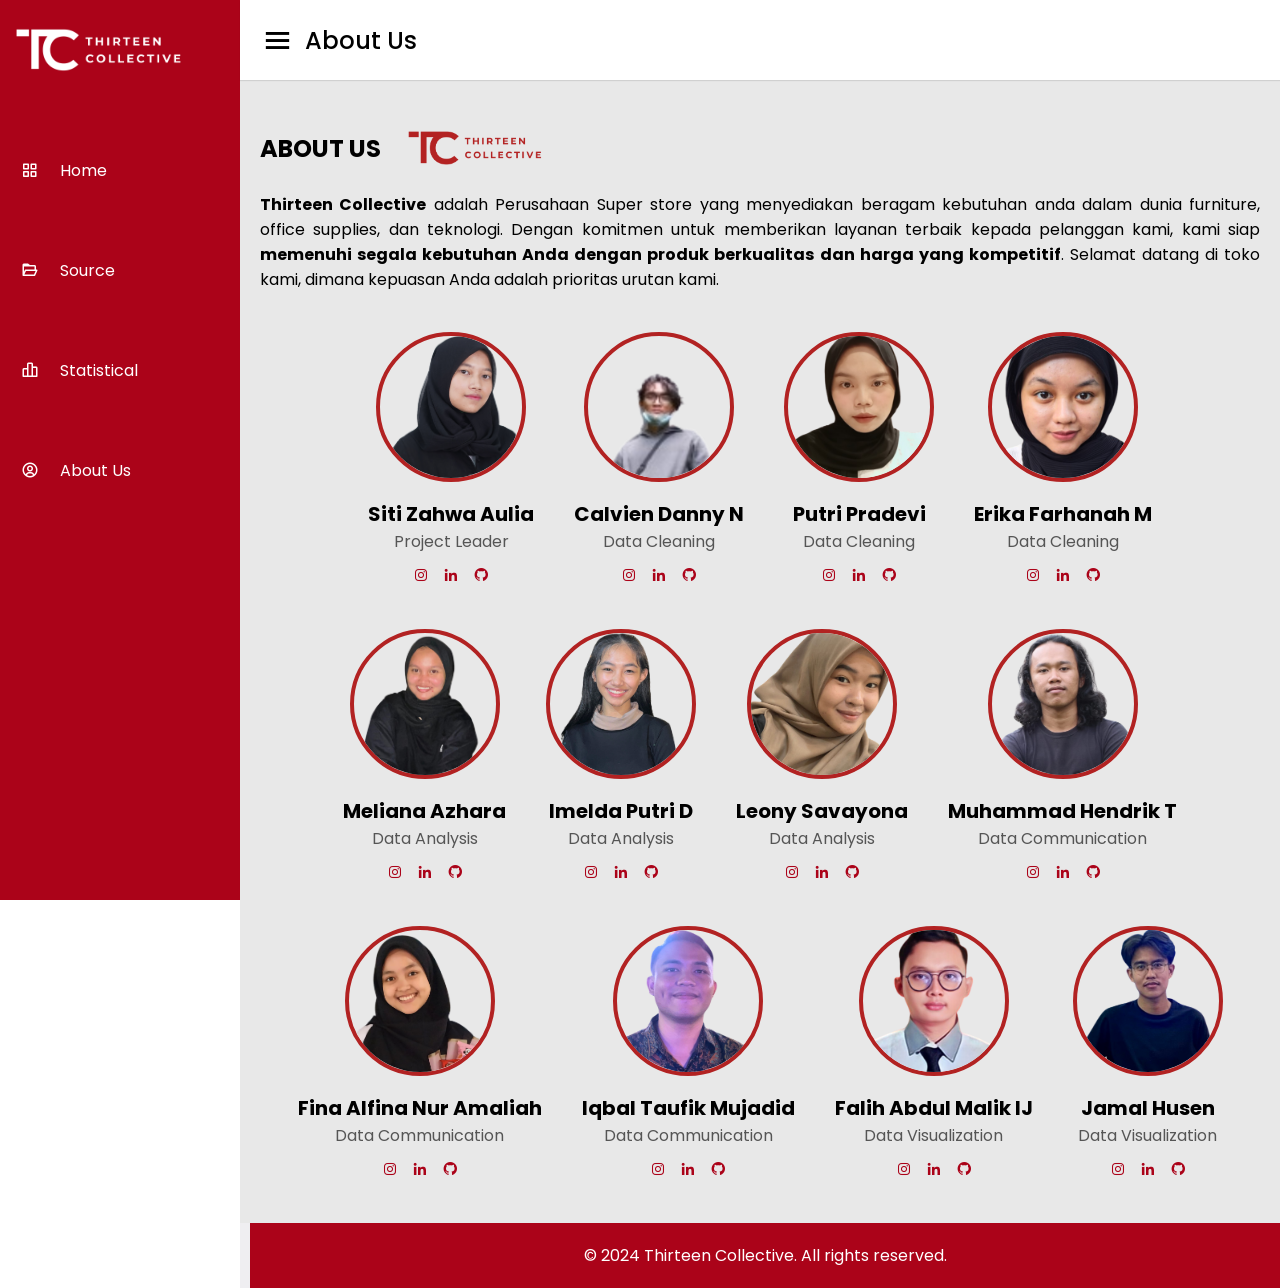
<file: aboutus/aboutus.html>
<!DOCTYPE html>
<html lang="en" dir="ltr">
  <head>
    <meta charset="UTF-8" />
    <meta name="viewport" content="width=device-width, initial-scale=1.0" />
    <title>Superstore</title>
    <link rel="stylesheet" href="style1.css" />
    <link
      href="https://unpkg.com/boxicons@2.0.7/css/boxicons.min.css"
      rel="stylesheet"
    />
    <script src="https://canvasjs.com/assets/script/canvasjs.min.js"></script>
  </head>
  <body>
    <div class="sidebar">
      <div class="logo">
        <img src="image/Logo Capstone Putih.png" />
      </div>
      <ul class="nav-links">
        <li>
          <a href="../index.html">
            <i class="bx bx-grid-alt"></i>
            <span class="links_name">Home</span>
          </a>
        </li>
        <li>
          <a href="../source/source.html">
            <i class="bx bx-folder-open"></i>
            <span class="links_name">Source</span>
          </a>
        </li>
        <li>
          <a href="../statistical/statistical.html">
            <i class="bx bx-bar-chart-alt-2"></i>
            <span class="links_name">Statistical</span>
          </a>
        </li>
        <li>
          <a href="aboutus.html" class="active">
            <i class="bx bx-user-circle"></i>
            <span class="links_name">About Us</span>
          </a>
        </li>
      </ul>
    </div>
    <section class="home-section">
      <nav>
        <div class="sidebar-button">
          <i class="bx bx-menu sidebarBtn"></i>
          <span class="dashboard">About Us</span>
        </div>
      </nav>

      <div class="home-content">
        <!-- About Us Section -->
        <section class="about-us-section">
          <div class="about-header">
            <div class="grid-about">
              <h2>ABOUT US</h2>
              <img src="image/Logo Capstone Merah.png" />
            </div>
            <p style="text-align: justify; margin-bottom: 20px">
              <strong>Thirteen Collective</strong> adalah Perusahaan Super store
              yang menyediakan beragam kebutuhan anda dalam dunia furniture,
              office supplies, dan teknologi. Dengan komitmen untuk memberikan
              layanan terbaik kepada pelanggan kami, kami siap
              <b
                >memenuhi segala kebutuhan Anda dengan produk berkualitas dan
                harga yang kompetitif</b
              >. Selamat datang di toko kami, dimana kepuasan Anda adalah
              prioritas urutan kami.
            </p>

            <div class="team-members">
              <div class="member">
                <img src="image/Zahwa.png" alt="Member 1" />
                <h3>Siti Zahwa Aulia</h3>
                <span class="role">Project Leader</span>
                <div class="social-icons">
                  <a
                    href="https://www.instagram.com/sitizahwaaulia?igsh=M2hkOWh5Z2x4OTB1"
                    ><i class="bx bxl-instagram"></i
                  ></a>
                  <a href="https://www.linkedin.com/in/sitizahwaulia"
                    ><i class="bx bxl-linkedin"></i
                  ></a>
                  <a href=" https://github.com/SZahwaA"
                    ><i class="bx bxl-github"></i
                  ></a>
                </div>
              </div>
              <div class="member">
                <img src="image/Calvien.png" alt="Member 2" />
                <h3>Calvien Danny N</h3>
                <span class="role">Data Cleaning</span>
                <div class="social-icons">
                  <a href="https://www.instagram.com/kelpindn/"
                    ><i class="bx bxl-instagram"></i
                  ></a>
                  <a href="https://www.linkedin.com/in/calviendanny"
                    ><i class="bx bxl-linkedin"></i
                  ></a>
                  <a href="https://github.com/CalvienDanny/21083010040"
                    ><i class="bx bxl-github"></i
                  ></a>
                </div>
              </div>
              <div class="member">
                <img src="image/Putri.png" alt="Member 3" />
                <h3>Putri Pradevi</h3>
                <span class="role">Data Cleaning</span>
                <div class="social-icons">
                  <a href="https://www.instagram.com/putri_praddd/"
                    ><i class="bx bxl-instagram"></i
                  ></a>
                  <a href="https://www.linkedin.com/in/putri-pradevi-7734bb216/"
                    ><i class="bx bxl-linkedin"></i
                  ></a>
                  <a href="https://github.com/PRADEVI123"
                    ><i class="bx bxl-github"></i
                  ></a>
                </div>
              </div>
              <div class="member">
                <img src="image/Erika.png" alt="Member 4" />
                <h3>Erika Farhanah M</h3>
                <span class="role">Data Cleaning</span>
                <div class="social-icons">
                  <a
                    href=" https://www.instagram.com/erikaafmm?igsh=bGtwdXdyYjVibTJ4"
                    ><i class="bx bxl-instagram"></i
                  ></a>
                  <a href="https://id.linkedin.com/in/erika-farhanah-4b0bb7307"
                    ><i class="bx bxl-linkedin"></i
                  ></a>
                  <a href=" https://github.com/erikafarhanah"
                    ><i class="bx bxl-github"></i
                  ></a>
                </div>
              </div>
              <div class="member">
                <img src="image/Meliana.png" alt="Member 5" />
                <h3>Meliana Azhara</h3>
                <span class="role">Data Analysis</span>
                <div class="social-icons">
                  <a href=" https://instagram.com/meiaara"
                    ><i class="bx bxl-instagram"></i
                  ></a>
                  <a href="https://www.linkedin.com/in/meliana-azhara"
                    ><i class="bx bxl-linkedin"></i
                  ></a>
                  <a href=" https://github.com/amey22"
                    ><i class="bx bxl-github"></i
                  ></a>
                </div>
              </div>
              <div class="member">
                <img src="image/Imelda.png" alt="Member 6" />
                <h3>Imelda Putri D</h3>
                <span class="role">Data Analysis</span>
                <div class="social-icons">
                  <a href=" https://instagram.com/imeldaputriii"
                    ><i class="bx bxl-instagram"></i
                  ></a>
                  <a href=" https://linkedin.com/in/imeldaputrideliansyah"
                    ><i class="bx bxl-linkedin"></i
                  ></a>
                  <a href="#"><i class="bx bxl-github"></i></a>
                </div>
              </div>
              <div class="member">
                <img src="image/Leony.png" alt="Member 7" />
                <h3>Leony Savayona</h3>
                <span class="role">Data Analysis</span>
                <div class="social-icons">
                  <a
                    href="https://www.instagram.com/le_onysv?igsh=MWg5OWFnbXVidjY4MA=="
                    ><i class="bx bxl-instagram"></i
                  ></a>
                  <a
                    href="https://www.linkedin.com/in/leony-savayona-ba1641299/?trk=contact-info
                "
                    ><i class="bx bxl-linkedin"></i
                  ></a>
                  <a href="https://github.com/leonysava"
                    ><i class="bx bxl-github"></i
                  ></a>
                </div>
              </div>
              <div class="member">
                <img src="image/Hendrik.png" alt="Member 8" />
                <h3>Muhammad Hendrik T</h3>
                <span class="role">Data Communication</span>
                <div class="social-icons">
                  <a href=" https://www.instagram.com/h.tarigannn_/"
                    ><i class="bx bxl-instagram"></i
                  ></a>
                  <a
                    href=" https://www.linkedin.com/in/hendrik-tarigan-bbb7562a1"
                    ><i class="bx bxl-linkedin"></i
                  ></a>
                  <a href=" https://github.com/hendriktarigann01"
                    ><i class="bx bxl-github"></i
                  ></a>
                </div>
              </div>
              <div class="member">
                <img src="image/Fina.png" alt="Member 9" />
                <h3>Fina Alfina Nur Amaliah</h3>
                <span class="role">Data Communication</span>
                <div class="social-icons">
                  <a href="https:www.instagram.com/finaalf2"
                    ><i class="bx bxl-instagram"></i
                  ></a>
                  <a
                    href=" https://www.linkedin.com/in/fina-alfina-nur-amaliah-920169288"
                    ><i class="bx bxl-linkedin"></i
                  ></a>
                  <a
                    href="https://github.com/finaalf
                "
                    ><i class="bx bxl-github"></i
                  ></a>
                </div>
              </div>
              <div class="member">
                <img src="image/Iqbal.png" alt="Member 10" />
                <h3>Iqbal Taufik Mujadid</h3>
                <span class="role">Data Communication</span>
                <div class="social-icons">
                  <a
                    href=" https://www.instagram.com/iqbaaltaufiik?igsh=MWRjczg4bTRpZG16bQ%3D%3D&utm_source=qr"
                    ><i class="bx bxl-instagram"></i
                  ></a>
                  <a
                    href="https://id.linkedin.com/in/iqbal-taufik-mujadid-75868327a"
                    ><i class="bx bxl-linkedin"></i
                  ></a>
                  <a href=" https://github.com/Iqbaaltaufiik"
                    ><i class="bx bxl-github"></i
                  ></a>
                </div>
              </div>
              <div class="member">
                <img src="image/Falih.png" alt="Member 11" />
                <h3>Falih Abdul Malik IJ</h3>
                <span class="role">Data Visualization</span>
                <div class="social-icons">
                  <a href="https://www.instagram.com/falih_am/"
                    ><i class="bx bxl-instagram"></i
                  ></a>
                  <a href="https://www.linkedin.com/in/falih-abdul-malik-ij"
                    ><i class="bx bxl-linkedin"></i
                  ></a>
                  <a href=" https://github.com/FalihAM"
                    ><i class="bx bxl-github"></i
                  ></a>
                </div>
              </div>
              <div class="member">
                <img src="image/Jamal.png" alt="Member 12" />
                <h3>Jamal Husen</h3>
                <span class="role">Data Visualization</span>
                <div class="social-icons">
                  <a
                    href="https://www.instagram.com/jczsen?igsh=MXB6cTFseXFmaXppeQ=="
                    ><i class="bx bxl-instagram"></i
                  ></a>
                  <a href="https://www.linkedin.com/in/jamal-husen"
                    ><i class="bx bxl-linkedin"></i
                  ></a>
                  <a href="https://github.com/Jasen16"
                    ><i class="bx bxl-github"></i
                  ></a>
                </div>
              </div>
            </div>
          </div>
        </section>
      </div>
      <footer>
        <p>© 2024 Thirteen Collective. All rights reserved.</p>
      </footer>
    </section>

    <script>
      let sidebar = document.querySelector(".sidebar");
      let sidebarBtn = document.querySelector(".sidebarBtn");
      sidebarBtn.onclick = function () {
        sidebar.classList.toggle("active");
        if (sidebar.classList.contains("active")) {
          sidebarBtn.classList.replace("bx-menu", "bx-menu-alt-right");
        } else sidebarBtn.classList.replace("bx-menu-alt-right", "bx-menu");
      };
    </script>
  </body>
</html>
</file>
<file: aboutus/style1.css>
/* Googlefont Poppins CDN Link */
@import url("https://fonts.googleapis.com/css2?family=Poppins:wght@200;300;400;500;600;700&display=swap");
* {
  margin: 0;
  padding: 0;
  box-sizing: border-box;
  font-family: "Poppins", sans-serif;
}
.sidebar {
  position: fixed;
  height: 100%;
  width: 240px;
  background: #AB0319;
  transition: all 0.5s ease;
}
.sidebar .logo img{
  height: 100px;
  width: 200px;
  display: flex;
  align-items: center;
}

.sidebar .nav-links {
  margin-top: 10px;
  height: 70%;
}

.sidebar .nav-links li {
  position: relative;
  list-style: none;
  height: 60px;
  margin: 40px 0;
}

.sidebar .nav-links li a {
  height: 100%;
  width: 100%;
  display: flex;
  align-items: center;
  text-decoration: none;
  transition: all 0.4s ease;
}

.sidebar .nav-links li a:hover {
  background: #750000;
  transition: 0.2s ease-out;
}

.sidebar .nav-links li i {
  min-width: 60px;
  text-align: center;
  font-size: 18px;
  color: #fff;
}

.sidebar .nav-links li a .links_name {
  color: #fff;
  font-size: 16px;
  font-weight: 400;
  white-space: nowrap;
}
.home-section {
  position: relative;
  background: #e8e8e8;
  min-height: 100vh;
  width: calc(100% - 240px);
  left: 240px;
  transition: all 0.5s ease;
}

.sidebar.active ~ .home-section {
  width: calc(100% - 60px);
  left: 60px;
}

.home-section nav {
  display: flex;
  justify-content: space-between;
  height: 80px;
  background: #fff;
  display: flex;
  align-items: center;
  position: fixed;
  width: calc(100% - 240px);
  left: 240px;
  z-index: 100;
  padding: 0 20px;
  box-shadow: 0 1px 1px rgba(0, 0, 0, 0.1);
  transition: all 0.5s ease;
}

.home-section nav .sidebar-button {
  display: flex;
  align-items: center;
  font-size: 24px;
  font-weight: 500;
}

nav .sidebar-button i {
  font-size: 35px;
  margin-right: 10px;
}


.home-section nav .profile-details {
  display: flex;
  align-items: center;
  background: #f5f6fa;
  border: 2px solid #efeef1;
  border-radius: 6px;
  height: 50px;
  min-width: 190px;
  padding: 0 15px 0 2px;
}


.home-section .home-content {
  position: relative;
  padding-top: 104px;
}
/* Tambahkan gaya untuk bagian About Us */

.about-us-section {
  padding: 20px;
  justify-content: center;
}

.about-header h2 {
  font-size: 24px;
  font-weight: bold;
}

.grid-about{
  display: flex;
  align-items: center;
  gap: 20px;
  margin-bottom: 20px;
}

.grid-about h2{
  justify-content: center;
}
.grid-about img{
  width: 150px;
}


.about-content {
  display: flex;
  justify-content: center;
}

.team-members {
  display: flex;
  flex-wrap: wrap;
  justify-content: center;
  z-index: 2;
}

.member {
  text-align: center;
  margin: 20px;
}

.member img {
  width: 150px;
  height: 150px;
  border-radius: 50%;
  object-fit: cover;
  border: 4px solid #b22222; /* Warna border bisa disesuaikan */
}

.member h3 {
  margin-top: 10px;
  font-size: 20px;
}

.member .role {
  display: block;
  font-size: 16px;
  color: #555;
}
/* Tambahkan di bawah bagian sebelumnya */

.member .social-icons {
  margin-top: 10px;
}

.member .social-icons a {
  margin-right: 10px;
  color: #AB0319;
}

.member .social-icons a:last-child {
  margin-right: 0;
}

footer {
  background-color: #AB0319; 
  color: #fff;
  text-align: center; 
  padding: 20px 10px; 
  margin-top: auto;
  overflow: hidden;
  border-left: 10px solid #efeef1;
  width: 100%;
}

@media (max-width: 600px) {
  footer {
      padding: 15px 5px;
 }
}



/* Responsive Media Query */

@media (max-width: 1240px) {
  .sidebar {
    width: 60px;
  }
  .sidebar.active {
    width: 220px;
  }
  .home-section {
    width: calc(100% - 60px);
    left: 60px;
  }
  .sidebar.active ~ .home-section {
    overflow: hidden;
    left: 220px;
  }
  .home-section nav {
    width: calc(100% - 60px);
    left: 60px;
  }
  .sidebar.active ~ .home-section nav {
    width: calc(100% - 220px);
    left: 220px;
  }
}

@media (max-width: 1150px) {
  .home-content .sales-boxes {
    flex-direction: column;
  }
  .home-content .sales-boxes .box {
    width: 100%;
    overflow-x: scroll;
    margin-bottom: 30px;
  }
  .home-content .sales-boxes .top-sales {
    margin: 0;
  }
}

/*@media (max-width: 1000px)
</file>
